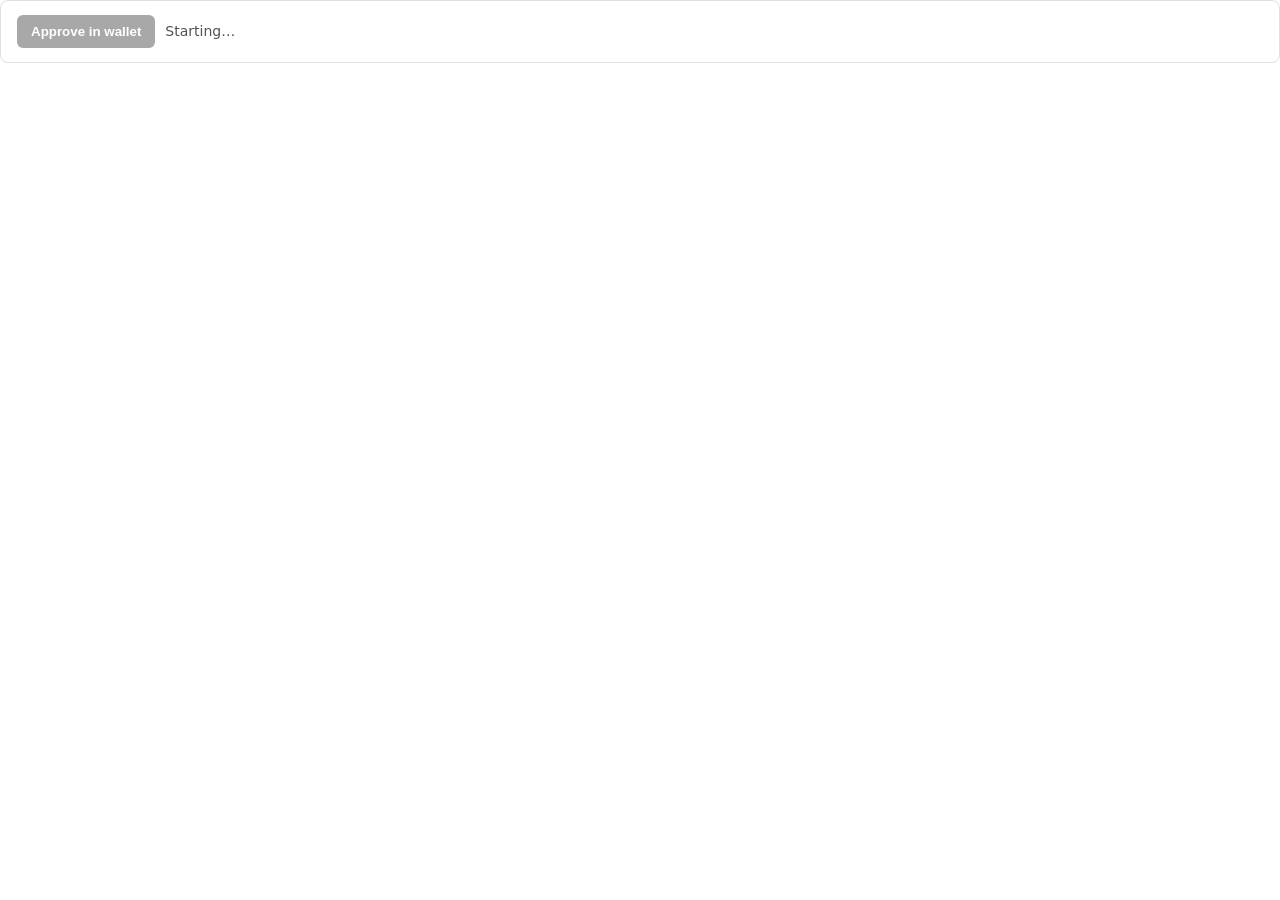
<file: chain/web/index.html>
<!doctype html>
<html lang="en">
<head>
<meta charset="utf-8">
<style>
  body { margin:0; font:14px/1.45 "IBM Plex Sans", system-ui, sans-serif; color:#161616; background:transparent; }
  .box { border:1px solid #e0e0e0; border-radius:8px; padding:14px 16px; background:#fff; }
  .row { display:flex; gap:10px; align-items:center; }
  button { padding:9px 14px; border:0; border-radius:6px; background:#0f62fe; color:#fff; font-weight:600; cursor:pointer; }
  button:disabled { background:#a8a8a8; cursor:default; }
  #status { color:#525252; } .ok { color:#0e6027 !important; } .bad { color:#a2191f !important; }
  code { font-size:12px; color:#6f6f6f; word-break:break-all; }
</style>
</head>
<body>
<div class="box">
  <div class="row"><button id="go" disabled>Approve in wallet</button><span id="status">Starting…</span></div>
  <div><code id="wallet"></code></div>
</div>
<script src="solana-web3-1.98.0.min.js"></script>
<script>
// Streamlit custom component (raw protocol, no build step). Streamlit sends "streamlit:render" with args;
// we answer with "streamlit:setComponentValue". The iframe is same-origin with the dashboard, so it can
// use the Solflare/Phantom provider the extension injected into the main page (window.parent).
const MEMO_PROGRAM = "MemoSq4gqABAXKb96qnH8TysNcWxMyWCqXgDLGmfcHr";
const send = (type, extra) => window.parent.postMessage(Object.assign({ isStreamlitMessage: true, type }, extra), "*");
const $ = (id) => document.getElementById(id);
const status = (msg, cls = "") => { $("status").className = cls; $("status").textContent = msg; };
let args = null, done = {}, busy = false;

function provider() {
  for (const w of [window.parent, window]) {
    try {
      if (w.solflare && w.solflare.isSolflare) return { name: "Solflare", p: w.solflare };
      if (w.phantom && w.phantom.solana && w.phantom.solana.isPhantom) return { name: "Phantom", p: w.phantom.solana };
      if (w.solana && w.solana.isPhantom) return { name: "Phantom", p: w.solana };
    } catch (e) { /* cross-origin parent: skip */ }
  }
  return null;
}

function b64(bytes) { let s = ""; bytes.forEach((b) => (s += String.fromCharCode(b))); return btoa(s); }

async function sign() {
  if (!args || busy || done[args.request_id]) return;
  const found = provider();
  if (!found) { status("No Solana wallet found. Install Solflare or Phantom, then reload the dashboard.", "bad"); $("go").disabled = false; return; }
  busy = true; $("go").disabled = true;
  try {
    status("Connecting to " + found.name + "…");
    const res = await found.p.connect();               // Phantom: { publicKey }, Solflare: true
    const pk = (res && res.publicKey) || found.p.publicKey;
    if (!pk) throw new Error(found.name + " did not share a wallet address.");
    const signer = new solanaWeb3.PublicKey(pk.toString());
    $("wallet").textContent = "Wallet " + signer.toBase58();
    status("Fetching a recent devnet blockhash…");
    const conn = new solanaWeb3.Connection(args.rpc, "confirmed");
    const { blockhash } = await conn.getLatestBlockhash("confirmed");
    // GraniteGuard pays the fee; the engineer's wallet is the Memo signer.
    const tx = new solanaWeb3.Transaction({ feePayer: new solanaWeb3.PublicKey(args.payer), recentBlockhash: blockhash });
    const BufferCls = signer.toBuffer().constructor;     // web3.js wants its own Buffer type
    tx.add(new solanaWeb3.TransactionInstruction({
      programId: new solanaWeb3.PublicKey(MEMO_PROGRAM),
      keys: [{ pubkey: signer, isSigner: true, isWritable: false }],
      data: BufferCls.from(args.memo, "utf8"),
    }));
    status("Approve the request in your " + found.name + " popup…");
    const signed = await found.p.signTransaction(tx);
    const raw = signed.serialize({ requireAllSignatures: false, verifySignatures: false });
    done[args.request_id] = true;
    status("Signed. Submitting to Solana…", "ok");
    send("streamlit:setComponentValue", { value: { request_id: args.request_id, wtx: b64(raw) }, dataType: "json" });
  } catch (err) {
    status("Not signed: " + (err && err.message ? err.message : err), "bad");
    $("go").disabled = false;
  } finally { busy = false; }
}

$("go").onclick = sign;
window.addEventListener("message", (event) => {
  const d = event.data || {};
  if (d.type !== "streamlit:render") return;
  const fresh = !args || args.request_id !== d.args.request_id;
  args = d.args;
  if (fresh && !done[args.request_id]) { $("go").disabled = false; status("Opening your wallet…"); setTimeout(sign, 50); }
});
send("streamlit:componentReady", { apiVersion: 1 });
send("streamlit:setFrameHeight", { height: 96 });
</script>
</body>
</html>
</file>
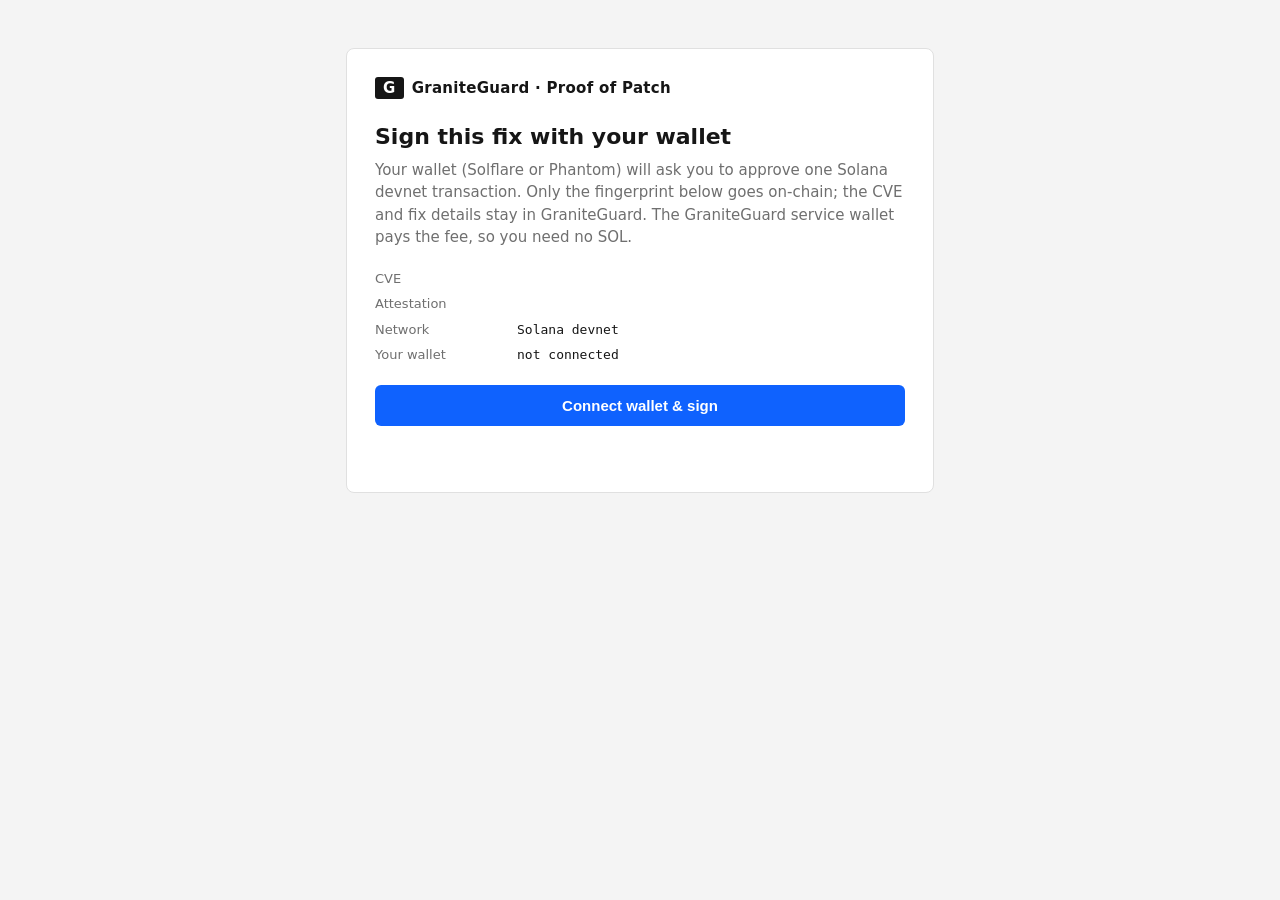
<file: chain/web/sign.html>
<!doctype html>
<html lang="en">
<head>
<meta charset="utf-8">
<meta name="viewport" content="width=device-width, initial-scale=1">
<title>GraniteGuard: sign with your wallet</title>
<style>
  :root { --ink:#161616; --muted:#6f6f6f; --line:#e0e0e0; --blue:#0f62fe; --bg:#f4f4f4; --ok:#0e6027; --bad:#a2191f; }
  * { box-sizing: border-box; }
  body { margin:0; background:var(--bg); color:var(--ink); font:15px/1.5 "IBM Plex Sans", system-ui, sans-serif; }
  main { max-width:620px; margin:48px auto; padding:0 16px; }
  .card { background:#fff; border:1px solid var(--line); border-radius:8px; padding:28px; }
  .brand { font-weight:700; letter-spacing:.02em; } .brand span { background:var(--ink); color:#fff; padding:2px 8px; margin-right:8px; border-radius:3px; }
  h1 { font-size:22px; margin:20px 0 6px; } p { color:var(--muted); margin:0 0 16px; }
  dl { display:grid; grid-template-columns:130px 1fr; gap:6px 12px; margin:20px 0; font-size:13px; }
  dt { color:var(--muted); } dd { margin:0; font-family:ui-monospace, Menlo, Consolas, monospace; word-break:break-all; }
  button { width:100%; padding:12px; border:0; border-radius:6px; background:var(--blue); color:#fff; font-size:15px; font-weight:600; cursor:pointer; }
  button:disabled { background:#a8a8a8; cursor:default; }
  #status { margin-top:16px; font-size:14px; min-height:22px; } .ok { color:var(--ok); } .bad { color:var(--bad); }
  a { color:var(--blue); }
</style>
</head>
<body>
<main>
  <div class="card">
    <div class="brand"><span>G</span>GraniteGuard &middot; Proof of Patch</div>
    <h1>Sign this fix with your wallet</h1>
    <p>Your wallet (Solflare or Phantom) will ask you to approve one Solana devnet transaction. Only the fingerprint below goes on-chain;
       the CVE and fix details stay in GraniteGuard. The GraniteGuard service wallet pays the fee, so you need no SOL.</p>
    <dl>
      <dt>CVE</dt><dd id="cve"></dd>
      <dt>Attestation</dt><dd id="memo"></dd>
      <dt>Network</dt><dd>Solana devnet</dd>
      <dt>Your wallet</dt><dd id="wallet">not connected</dd>
    </dl>
    <button id="go">Connect wallet &amp; sign</button>
    <div id="status"></div>
  </div>
</main>
<script src="solana-web3-1.98.0.min.js"></script>
<script>
const MEMO_PROGRAM = "MemoSq4gqABAXKb96qnH8TysNcWxMyWCqXgDLGmfcHr";
const q = new URLSearchParams(location.search);
const memo = q.get("memo") || "", cve = q.get("cve") || "", feePayer = q.get("payer") || "";
const rpc = q.get("rpc") || "https://api.devnet.solana.com", ret = q.get("ret") || "";
const $ = (id) => document.getElementById(id);
window.ggNavigate = window.ggNavigate || ((url) => { location.href = url; });
const status = (msg, cls = "") => { $("status").className = cls; $("status").textContent = msg; };
$("cve").textContent = cve; $("memo").textContent = memo;

function b64url(bytes) {
  let s = ""; bytes.forEach((b) => (s += String.fromCharCode(b)));
  return btoa(s).replace(/\+/g, "-").replace(/\//g, "_").replace(/=+$/, "");
}

// Solflare and Phantom both inject a provider with connect() and signTransaction().
function provider() {
  if (window.solflare && window.solflare.isSolflare) return { name: "Solflare", w: window.solflare };
  if (window.phantom && window.phantom.solana && window.phantom.solana.isPhantom) return { name: "Phantom", w: window.phantom.solana };
  if (window.solana && window.solana.isPhantom) return { name: "Phantom", w: window.solana };
  return null;
}

// Build the transaction: the app wallet pays the fee, the engineer's wallet is the Memo signer.
async function buildTx(signer, blockhash) {
  const { Transaction, TransactionInstruction, PublicKey } = solanaWeb3;
  // web3.js wants its bundled Buffer type for instruction data; borrow the class from a PublicKey.
  const BufferCls = signer.toBuffer().constructor;
  const tx = new Transaction({ feePayer: new PublicKey(feePayer), recentBlockhash: blockhash });
  tx.add(new TransactionInstruction({
    programId: new PublicKey(MEMO_PROGRAM),
    keys: [{ pubkey: signer, isSigner: true, isWritable: false }],
    data: BufferCls.from(memo, "utf8"),
  }));
  return tx;
}

$("go").onclick = async () => {
  if (!memo.startsWith("GG1|attest|") || !feePayer || !ret) { status("This signing link is incomplete. Start again from the dashboard.", "bad"); return; }
  const found = provider();
  if (!found) { status("No Solana wallet found. Install the Solflare or Phantom browser extension, then reload this page.", "bad"); return; }
  const wallet = found.w;
  $("go").disabled = true;
  try {
    status("Connecting to " + found.name + "…");
    const res = await wallet.connect();  // Phantom returns { publicKey }; Solflare returns true
    const publicKey = (res && res.publicKey) || wallet.publicKey;
    if (!publicKey) throw new Error(found.name + " did not share a wallet address.");
    $("wallet").textContent = publicKey.toBase58();
    status("Fetching a recent devnet blockhash…");
    const conn = new solanaWeb3.Connection(rpc, "confirmed");
    const { blockhash } = await conn.getLatestBlockhash("confirmed");
    const tx = await buildTx(publicKey, blockhash);
    status("Approve the request in " + found.name + "…");
    const signed = await wallet.signTransaction(tx);
    const raw = signed.serialize({ requireAllSignatures: false, verifySignatures: false });
    status("Signed. Returning to GraniteGuard to submit…", "ok");
    const sep = ret.includes("?") ? "&" : "?";
    window.ggNavigate(ret + sep + "wtx=" + b64url(raw));
  } catch (err) {
    $("go").disabled = false;
    status("Not signed: " + (err && err.message ? err.message : err), "bad");
  }
};
</script>
</body>
</html>
</file>
